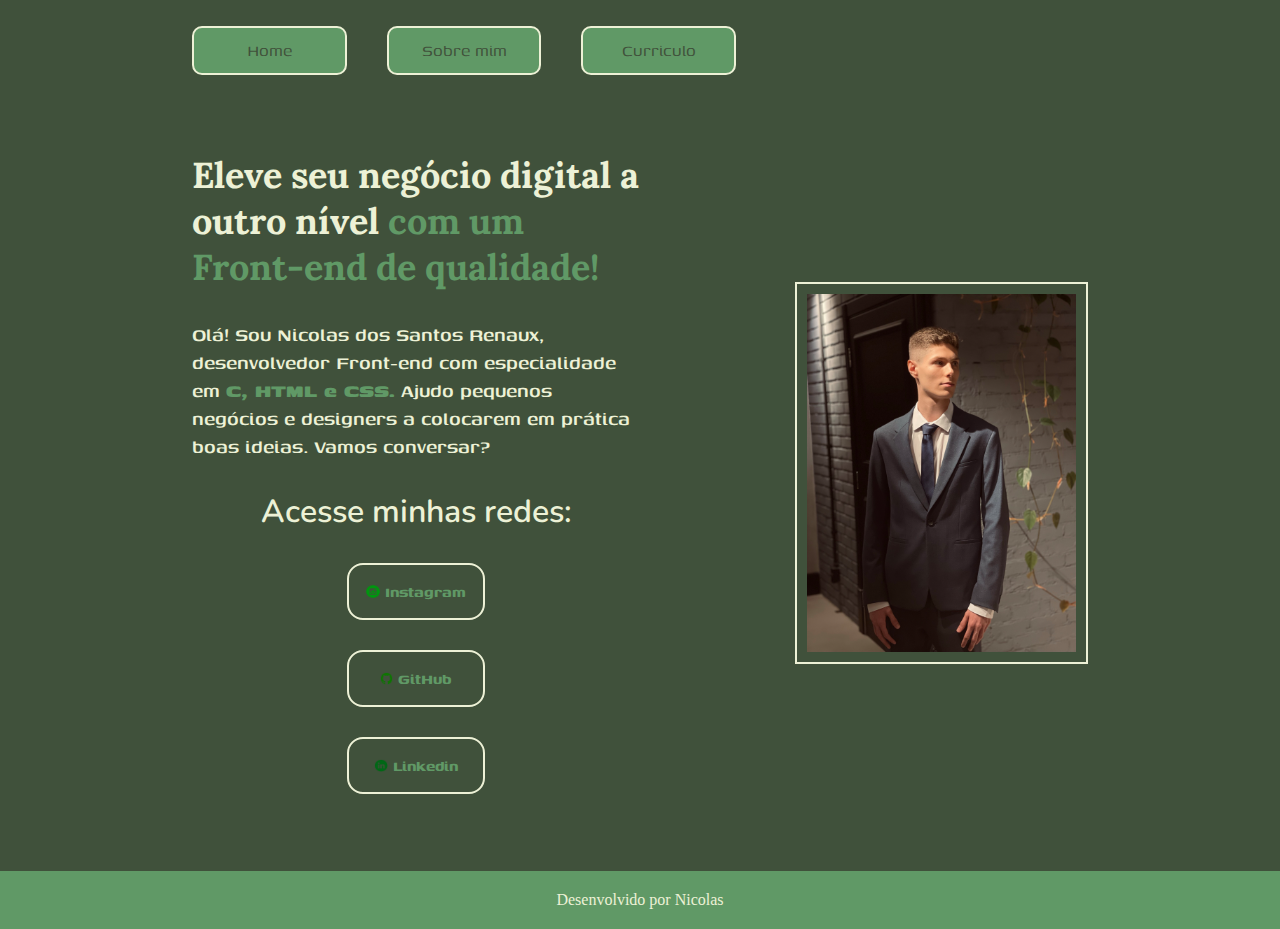
<file: index.html>
<!DOCTYPE html>
<html lang="pt-br">

<head>
    <meta charset="UTF-8">
    <meta http-equiv="X-UA-Compatible" content="IE=edge">
    <meta name="viewport" content="width=device-width, initial-scale=1.0">
    <title>Portfólio</title>
    <link rel="stylesheet" href="./styles/styles.css">
</head>

<body>
    <header class="cabecalho">
        <nav class="cabecalho_menu">
            <a class="cabecalho_menu_link" href="./index.html">Home</a>
            <a class="cabecalho_menu_link" href="./about.html">Sobre mim</a>
            <a class="cabecalho_menu_link" href="./curriculum.html"> Curriculo</a>
        </nav>
    </header>
    <main class="apresentacao">
        <section class="apresentacao_conteudo">
            <h1 class="apresentacao_conteudo_titulo">Eleve seu negócio digital a outro nível <strong
                    class="titulodstq">com um Front-end de qualidade!</strong>
            </h1>
            <p class="apresentacao_conteudo_paragrafo">Olá! Sou Nicolas dos Santos Renaux, desenvolvedor Front-end com
                especialidade em <strong class="linguagensdstq">C, HTML e CSS.</strong> Ajudo pequenos negócios e
                designers a colocarem em
                prática boas ideias. Vamos conversar?</p>
            <div class="apresentacao_links">
                <h2 class="apresentacao_links_titulo">Acesse minhas redes: </h2>
                <a class="apresentacao_links_navegacao" href="https://instagram.com/nicolasrenaux"> <img
                        src="./assets/instagram_green.png" /> <strong class="titulodstq">Instagram</strong></a>
                <a class="apresentacao_links_navegacao" href="https://github.com/nicolasrenaux"> <img
                        src="./assets/github_green.png" /> <strong class="titulodstq">GitHub</strong></a>
                <a class="apresentacao_links_navegacao" href="https://linkedin.com/in/nickrenaux"> <img
                        src="./assets/linkedin_green.png" /> <strong class="titulodstq">Linkedin</strong></a>
            </div>
        </section>
        <img class="imagem_nicolas" src="./assets/IMG_6254.jpeg" alt="Foto Nicolas">
    </main>
    <footer class="rodape">
        <p>Desenvolvido por Nicolas</p>
    </footer>
</body>

</html>
</file>
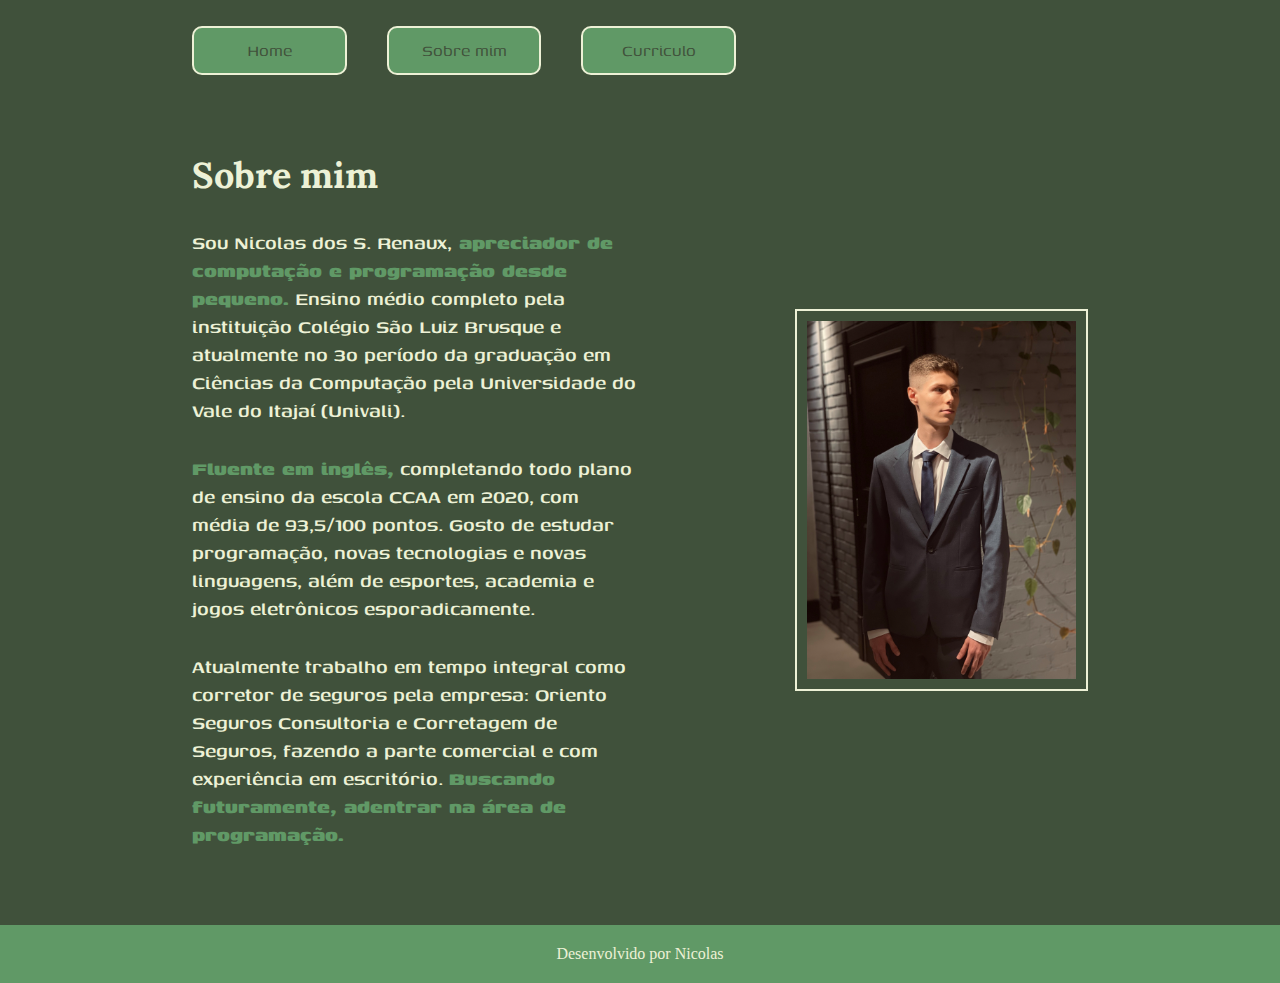
<file: about.html>
<!DOCTYPE html>
<html lang="pt-br">

<head>
    <meta charset="UTF-8">
    <meta http-equiv="X-UA-Compatible" content="IE=edge">
    <meta name="viewport" content="width=device-width, initial-scale=1.0">
    <title>Sobre mim</title>
    <link rel="stylesheet" href="./styles/styles.css">
</head>

<body>
    <header class="cabecalho">
        <nav class="cabecalho_menu">
            <a class="cabecalho_menu_link" href="./index.html">Home</a>
            <a class="cabecalho_menu_link" href="./about.html">Sobre mim</a>
            <a class="cabecalho_menu_link" href="./curriculum.html"> Curriculo</a>
        </nav>
    </header>
    <main class="apresentacao">
        <section class="apresentacao_conteudo">
            <h1 class="apresentacao_conteudo_titulo">Sobre mim</h1>
            <p class="apresentacao_conteudo_paragrafo">Sou Nicolas dos S. Renaux,<strong class="titulodstq"> apreciador
                    de computação e programação
                    desde pequeno.</strong> Ensino médio completo pela instituição Colégio São Luiz Brusque e atualmente
                no 3º
                período da graduação em Ciências da Computação pela Universidade do Vale do Itajaí (Univali).</p>
            <p class="apresentacao_conteudo_paragrafo"><strong class="titulodstq">Fluente em inglês,</strong>
                completando todo plano de ensino da escola
                CCAA em 2020, com média de 93,5/100 pontos. Gosto de estudar programação, novas tecnologias e novas
                linguagens, além de esportes, academia e jogos eletrônicos esporadicamente.</p>
            <p class="apresentacao_conteudo_paragrafo">Atualmente trabalho em tempo integral como corretor de seguros
                pela empresa: Oriento Seguros Consultoria e Corretagem de Seguros, fazendo a parte comercial e com
                experiência em escritório. <strong class="titulodstq">Buscando futuramente, adentrar na área de
                    programação.</strong></p>
        </section>
        <img class="imagem_nicolas" src="./assets/IMG_6254.jpeg" alt="Foto Nicolas">
    </main>
    <footer class="rodape">
        <p>Desenvolvido por Nicolas</p>
    </footer>
</body>

</html>
</file>
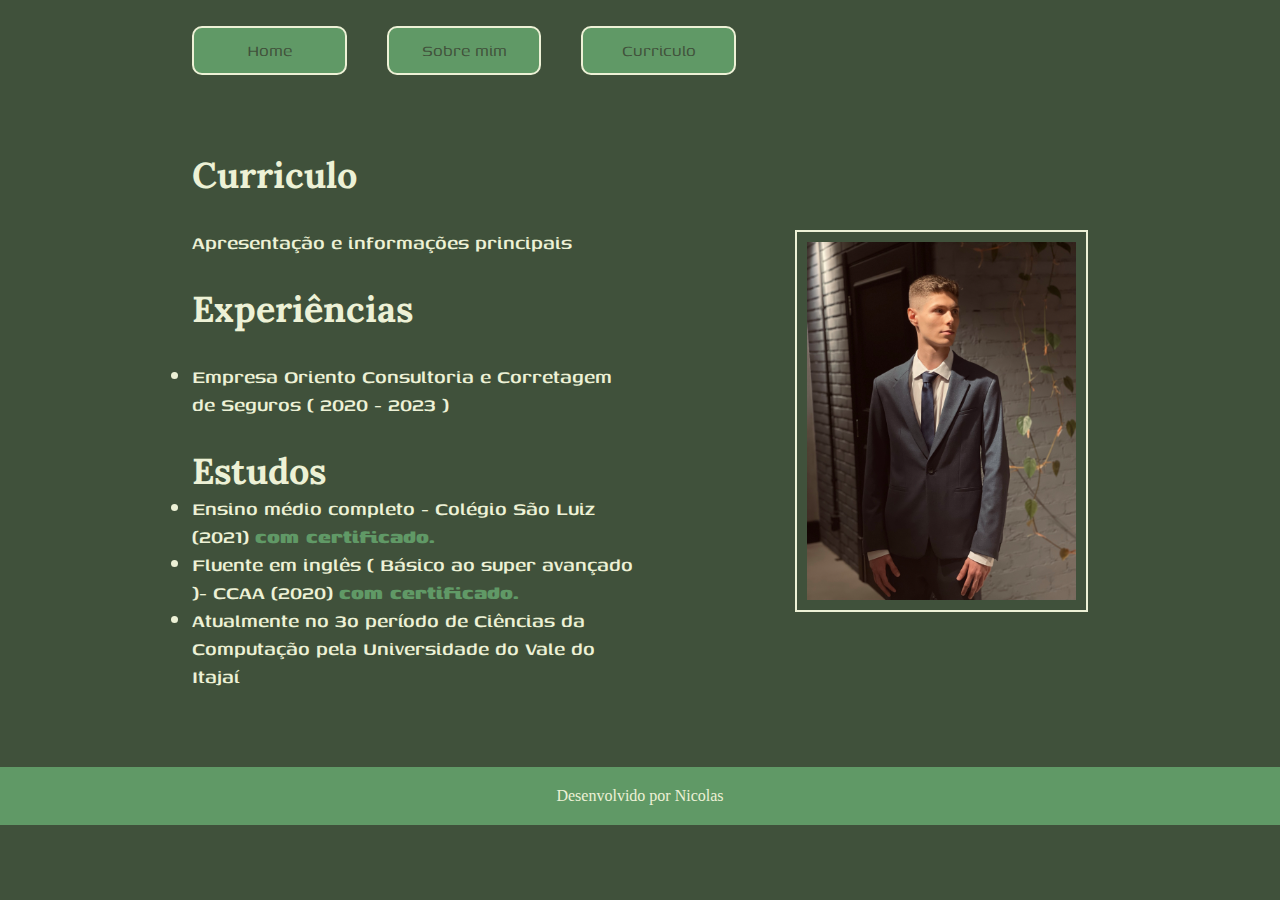
<file: curriculum.html>
<!DOCTYPE html>
<html lang="pt-br">

<head>
    <meta charset="UTF-8">
    <meta http-equiv="X-UA-Compatible" content="IE=edge">
    <meta name="viewport" content="width=device-width, initial-scale=1.0">
    <title>Curriculo</title>
    <link rel="stylesheet" href="./styles/styles.css">
</head>

<body>
    <header class="cabecalho">
        <nav class="cabecalho_menu">
            <a class="cabecalho_menu_link" href="./index.html">Home</a>
            <a class="cabecalho_menu_link" href="./about.html">Sobre mim</a>
            <a class="cabecalho_menu_link" href="./curriculum.html"> Curriculo</a>
        </nav>
    </header>

    <main class="apresentacao">
        <section class="apresentacao_conteudo">
            <div class="tituloHover">
                <h1 class="apresentacao_conteudo_titulo">Curriculo</h1>
            </div>
            <div>
                <p class="apresentacao_conteudo_paragrafo">Apresentação e informações principais</p>
            </div>
            <h1 class="apresentacao_conteudo_titulo">Experiências</h1>
            <ul class="apresentacao_conteudo_paragrafo">
                <li>Empresa Oriento Consultoria e Corretagem de Seguros ( 2020 - 2023 )</li>
            </ul>
            <div>
                <h1 class="apresentacao_conteudo_titulo">Estudos</h1>
                <ul class="apresentacao_conteudo_paragrafo">
                    <li>Ensino médio completo - Colégio São Luiz (2021) <strong class="titulodstq">com
                            certificado.</strong></li>
                    <li>Fluente em inglês ( Básico ao super avançado )- CCAA (2020) <strong class="titulodstq">com
                            certificado.</strong></li>
                    <li>Atualmente no 3º período de Ciências da Computação pela Universidade do Vale do Itajaí</li>
                </ul>
            </div>
        </section>
        <img class="imagem_nicolas" src="./assets/IMG_6254.jpeg" alt="Foto Nicolas">
    </main>

    <footer class="rodape">
        <p>Desenvolvido por Nicolas</p>
    </footer>
</body>

</html>
</file>
<file: styles/styles.css>
@import url('https://fonts.googleapis.com/css2?family=Genos:ital@1&family=Lora:wght@600&display=swap');
@import url('https://fonts.googleapis.com/css2?family=Nunito&display=swap');

:root {
    --cor-primaria: #40513B;
    --cor-secundaria: #EDF1D6;
    --cor-terciaria: #609966;
    --cor-hover: #9DC08B;
    --fonte-principal: 'Lora', serif;
    --fonte-secundaria: 'Genos', sans-serif;
    --fonte-terciaria: 'Nunito', sans-serif;

}

* {
    margin: 0;
    padding: 0;
}

body {
    box-sizing: border-box;
    background-color: var(--cor-primaria);
    color: var(--cor-secundaria);
}

.cabecalho {
    padding: 2% 0 0 15%;
    display: flex;
    text-align: center;
}

.cabecalho_menu {
    display: flex;
    text-align: center;
    gap: 40px;
    width: 50%;
}


.cabecalho_menu_link {
    font-family: var(--fonte-secundaria);
    font-size: 1.25rem;
    border: 2px solid var(--cor-secundaria);
    width: 50%;
    padding: 2%;
    border-radius: 10px;
    text-decoration: none;
    color: var(--cor-primaria);
    background-color: var(--cor-terciaria);
    display: flex;
    justify-content: center;
    align-items: center;
}

.cabecalho_menu_link:hover {
    background-color: var(--cor-hover);
}

.titulodstq {
    color: var(--cor-terciaria);
}

.linguagensdstq {
    color: var(--cor-terciaria);
}

.imagem_nicolas {
    border: 2px solid var(--cor-secundaria);
    padding: 10px;
    width: 30%;
}

.apresentacao {
    padding: 6% 15%;
    display: flex;
    align-items: center;
    justify-content: space-between;
    gap: 2rem;
}

.apresentacao_conteudo {
    width: 50%;
    display: flex;
    flex-direction: column;
    gap: 30px;
}

.apresentacao_conteudo_titulo {
    font-size: 2.25rem;
    font-family: var(--fonte-principal);
    width: 100%;
}

.apresentacao_conteudo_paragrafo {
    font-size: 1.44rem;
    font-family: var(--fonte-secundaria);
    font-weight: 550;
}

.apresentacao_links_titulo {
    font-size: 2rem;
    font-family: var(--fonte-terciaria);
    font-weight: 600;
}

.apresentacao_links {
    margin: 0%;
    display: flex;
    justify-content: space-evenly;
    flex-direction: column;
    align-items: center;
    gap: 30px;
}

.apresentacao_links_navegacao {
    display: flex;
    justify-content: center;
    align-items: center;
    gap: 5px;
    border: 2px solid var(--cor-secundaria);
    width: 30%;
    border-radius: 16px;
    font-size: 1.125rem;
    padding: 16px 0;
    font-family: var(--fonte-secundaria);
    text-decoration: none;
}

.apresentacao_links_navegacao img {
    max-width: 10%;
}

.apresentacao_links_navegacao:hover {
    background-color: var(--cor-hover);
}

.rodape {
    padding: 20px;
    margin: 0%;
    background-color: var(--cor-terciaria);
    color: var(--cor-secundaria);
    text-align: center;
}

@media(max-width: 1250px) {

    .cabecalho {
        padding: 5%;
        justify-content: center;
    }

    .cabecalho_menu {
        width: 100%;
        gap: 10%;
        justify-content: center;
    }

    .imagem_nicolas {
        min-width: 40%;
    }

    @media (max-width:600px) {
        .imagem_nicolas {
            min-width: 80%;
        }
    }


    .apresentacao {
        padding: 5%;
        flex-direction: column-reverse;
    }

    .apresentacao_conteudo {
        width: auto;
    }
}
</file>
